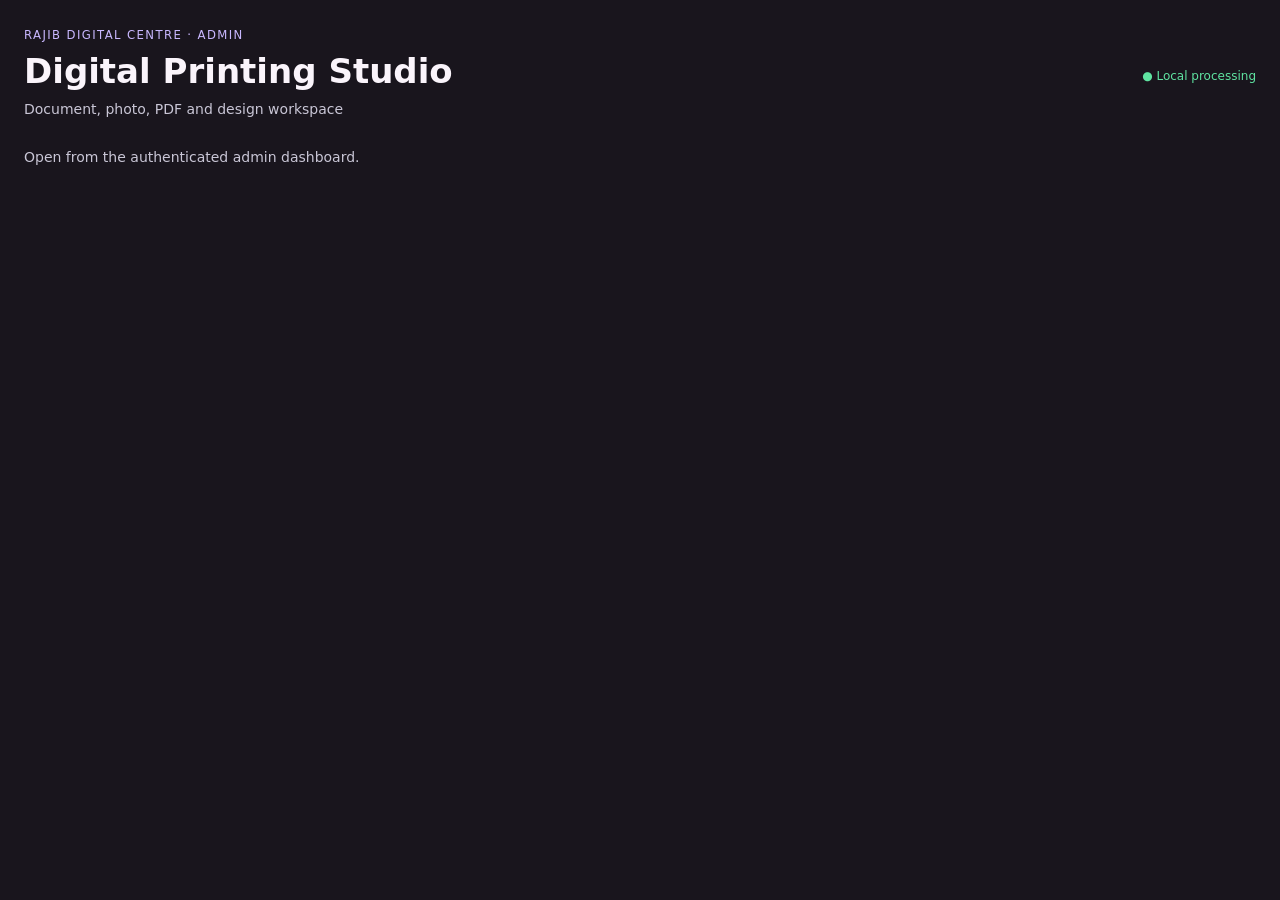
<file: printing/aadhaar-print.html>
<!doctype html><html lang="en"><head><script src="../page-motion.js"></script><script src="../dom-compat.js"></script><meta charset="utf-8"><meta name="viewport" content="width=device-width,initial-scale=1"><meta name="referrer" content="no-referrer"><meta http-equiv="Content-Security-Policy" content="default-src 'none'; script-src 'self'; style-src 'self' 'unsafe-inline'; img-src 'self' blob: data:; worker-src 'self' blob:; connect-src 'none'; font-src 'self' data:; object-src 'none'; base-uri 'none'; form-action 'none'"><title>RDC Digital Printing Studio</title><link rel="stylesheet" href="printing.css"><link rel="stylesheet" href="studio.css"><script type="module" src="studio.js?v=plum-6"></script><link rel="stylesheet" href="../counter.css?v=plum-6">
</head><body>
<header><div><small>RAJIB DIGITAL CENTRE · ADMIN</small><h1>Digital Printing Studio</h1><p>Document, photo, PDF and design workspace</p></div><span class="secure">● Local processing</span></header>
<p id="gate" role="status">Open from the authenticated admin dashboard.</p>
<main id="hub" hidden><div class="notice"><label><input id="authorize" type="checkbox"> I have permission to process the selected files.</label><p>Files stay in this browser workspace. Downloaded files and printer queues are outside its control. Use only authorized files.</p></div>
<div class="motion-stage"><section id="catalog"><input id="search" placeholder="Search tools…" type="search" aria-label="Search tools"><div id="groups"></div></section>
<section id="work" hidden><div class="toolbar"><button id="home">← All tools / clear</button><h2 id="toolTitle"></h2></div><p id="desc"></p><div class="workspace"><section class="panel" id="controls"><div id="uploadBlock"><label id="dropzone" class="drop">Choose files or drop here<input type="file" id="files" multiple></label><p id="fileInfo"></p></div><div id="options"></div><div class="toolbar"><button id="build" class="primary">Prepare preview</button><button id="clear">Clear files</button></div><p id="message" role="status" aria-live="polite"></p></section><section class="panel"><h2>Preview</h2><div class="preview"><canvas id="view" width="1" height="1"></canvas></div><p id="info"></p><div id="exports" class="toolbar"><button id="savePNG">PNG</button><button id="saveJPG">JPG</button><button id="savePDF">PDF</button><button id="printNow">Print</button></div></section></div></section></div></main><div id="printArea"></div></body></html>
</file>
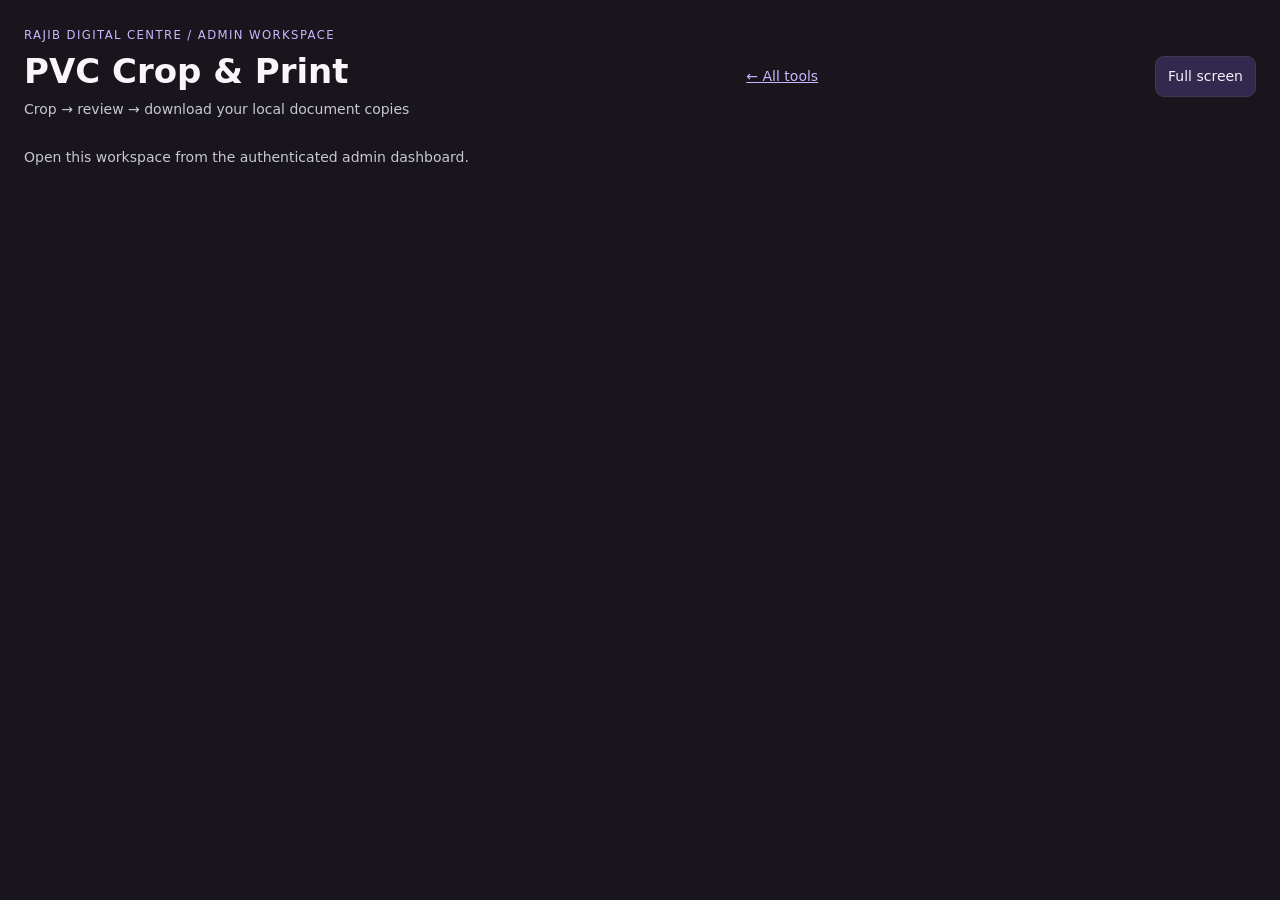
<file: printing/pvc.html>
<!doctype html><html lang="en"><head><script src="../page-motion.js"></script><script src="../dom-compat.js"></script><meta charset="utf-8"><meta name="viewport" content="width=device-width,initial-scale=1"><meta name="referrer" content="no-referrer"><meta http-equiv="Content-Security-Policy" content="default-src 'none'; script-src 'self'; style-src 'self' 'unsafe-inline'; img-src 'self' blob: data:; worker-src 'self' blob:; connect-src 'none'; font-src 'self' data:; object-src 'none'; base-uri 'none'; form-action 'none'"><title>Digital Printing Studio</title><link rel="stylesheet" href="printing.css"><script type="module" src="printing.js?v=3"></script><link rel="stylesheet" href="../counter.css?v=plum-6">
</head><body>
<header><div><small>RAJIB DIGITAL CENTRE / ADMIN WORKSPACE</small><h1>PVC Crop &amp; Print</h1><p>Crop → review → download your local document copies</p></div><a href="aadhaar-print.html" style="color:#c9b8ff">← All tools</a><button id="full">Full screen</button></header>
<p id="locked" role="status">Open this workspace from the authenticated admin dashboard.</p>
<main id="studio" hidden>
<aside class="notice"><strong>Privacy and authorization</strong><p>Use only documents you are authorized to process. Document contents stay in this workspace; no document upload or storage. Exports are local copies, not official UIDAI PVC cards. Review every crop before saving. Printed files and printer queues remain outside this tool's control.</p><label><input id="consent" type="checkbox"> I am authorized to process this document.</label></aside>
<div class="toolbar"><label class="drop" id="drop">1. Choose or drop PDF / JPG / PNG <input id="file" type="file" accept=".pdf,.jpg,.jpeg,.png,application/pdf,image/jpeg,image/png" disabled></label><label>PDF page <input id="page" type="number" min="1" value="1" disabled></label><button id="loadpage" disabled>Load page</button><button id="reset">Clear all</button></div>
<dialog id="passwordDialog"><form method="dialog"><h2>PDF password</h2><p>Enter the authorized password. It is not stored.</p><label>Password <input type="password" id="password" autocomplete="off"></label><button value="cancel">Cancel</button><button value="ok">Open PDF</button></form></dialog>
<p id="status" role="status" aria-live="polite">Select a document to begin.</p>
<div class="workspace"><section class="panel"><h2>2. Crop your document</h2><div class="toolbar"><button id="auto">Auto Crop / Next</button><button id="rotateL">Rotate left</button><button id="rotateR">Rotate right</button></div><details class="advanced"><summary>More crop controls</summary><div class="toolbar"><button id="undo">Undo</button><button id="redo">Redo</button><button id="whole">Entire image</button></div><label>Fine rotation (degrees) <input id="angle" type="number" min="-15" max="15" step="0.1" value="0"></label><button id="deskew">Apply rotation</button><label>Preview zoom <input id="zoom" type="range" min="100" max="250" value="100"></label></details><div class="scroll"><canvas id="source" width="1" height="1" aria-label="Source document; drag to select a rectangle"></canvas></div><p>Drag to select a rectangle, or enter its bounds as percentages of the displayed source.</p><details class="advanced"><summary>Precise crop coordinates</summary><div class="bounds"><label>Left %<input id="x" type="number" min="0" max="99" value="0" step="0.1"></label><label>Top %<input id="y" type="number" min="0" max="99" value="0" step="0.1"></label><label>Width %<input id="w" type="number" min="1" max="100" value="100" step="0.1"></label><label>Height %<input id="h" type="number" min="1" max="100" value="100" step="0.1"></label></div><button id="bounds">Apply bounds</button></details><p id="confidence">No detection run.</p></section>
<section class="panel"><h2>3. Review and save</h2><div class="preview"><canvas id="crop" width="1" height="1"></canvas></div><label class="dark-control">Print darkness (whole image only)<input id="darkness" type="range" min="0" max="20" step="5" value="0"><output id="darkValue">Original</output></label><p>Original is recommended for identity documents. This optional tonal change affects the entire copy, not just text; it can affect QR readability. No text or QR reconstruction.</p><div class="toolbar"><button class="primary" id="front">Set Front</button><button class="primary" id="back">Set Back</button></div><div class="slots"><div><strong>Front</strong> <canvas id="frontView" width="1" height="1"></canvas><button class="primary" id="downloadFront">Download Front</button><button id="removeFront">Remove</button></div><div><strong>Back</strong> <canvas id="backView" width="1" height="1"></canvas><button class="primary" id="downloadBack">Download Back</button><button id="removeBack">Remove</button></div></div><p>Select each side separately, even from different files. PNG downloads include a local-copy label outside the CR80 image area.</p></section></div>
<section class="panel"><h2>4. Download both / print</h2><div class="settings"><label>Paper<select id="paper"><option value="a4">A4 (210 × 297 mm)</option><option value="4x6">4 × 6 inch</option><option value="custom">Custom</option></select></label><label>Width (mm)<input id="pw" type="number" min="80" max="300" value="210" disabled></label><label>Height (mm)<input id="ph" type="number" min="80" max="420" value="297" disabled></label><label>Resolution<select id="dpi"><option>300</option><option>600</option></select></label></div><details class="advanced"><summary>Advanced printer settings</summary><div class="settings"><label>Margin (mm)<input id="margin" type="number" min="3" max="30" value="8"></label><label>Horizontal<select id="ha"><option value="center">Center</option><option value="left">Left</option><option value="right">Right</option></select></label><label>Vertical<select id="va"><option value="top">Top</option><option value="center">Center</option><option value="bottom">Bottom</option></select></label><label>X offset (mm)<input id="dx" type="number" min="-10" max="10" value="0" step="0.1"></label><label>Y offset (mm)<input id="dy" type="number" min="-10" max="10" value="0" step="0.1"></label></div><button id="calibration">Calibration PDF</button></details><p>CR80 bounding box: 85.60 × 53.98 mm. Images fit proportionally; no stretching. Print PDF at actual size / 100%, not Fit to page.</p><div class="toolbar"><button id="layout">Refresh preview</button><button class="primary" id="pdf">Download print PDF</button><button id="png">Download combined PNG</button><button id="print">Print</button></div><div class="paperPreview"><canvas id="sheet" width="1" height="1"></canvas></div><p id="layoutInfo" role="status"></p></section>
<footer>Shortcuts: Ctrl/⌘+Z undo · Ctrl/⌘+Shift+Z redo. Clear all after use.</footer></main><div id="printArea" aria-hidden="true"></div></body></html>
</file>
<file: printing/printing.css>
:root{color-scheme:dark;--bg:#15131c;--panel:#211e2b;--ink:#f4f2f8;--mut:#c9c6d6;--accent:#c9b8ff;--border:#40384e}*{box-sizing:border-box}body{margin:0;background:var(--bg);color:var(--ink);font:14px/1.55 system-ui,sans-serif;padding:clamp(12px,2vw,24px)}[hidden]{display:none!important}header{display:flex;justify-content:space-between;align-items:center;gap:12px;margin-bottom:18px}h1{font-size:clamp(23px,4vw,34px);line-height:1.2;margin:5px 0}h2{font-size:17px;margin:0 0 12px}small{color:var(--accent);letter-spacing:.12em}p{margin:8px 0;color:var(--mut)}button,input,select{font:inherit}button{border:1px solid var(--border);border-radius:9px;background:#33284d;color:var(--ink);padding:9px 12px;cursor:pointer;transition:background .15s}button:hover:not(:disabled){background:#493573}button:disabled{opacity:.45;cursor:default}button:focus-visible,input:focus-visible,select:focus-visible{outline:2px solid var(--accent);outline-offset:2px}input:not([type=checkbox]),select{max-width:100%;border:1px solid var(--border);border-radius:7px;background:#17141f;color:var(--ink);padding:8px}label{display:flex;flex-direction:column;gap:4px;color:var(--mut);font-size:12px}label:has(input[type=checkbox]){flex-direction:row;align-items:center}.modules,.toolbar{display:flex;gap:8px;flex-wrap:wrap;align-items:end;margin:12px 0}.modules>*{border:1px solid var(--border);border-radius:8px;padding:8px 12px;font-size:12px}.modules strong{background:#493573}.modules span{color:var(--mut)}.notice,.panel{border:1px solid var(--border);background:var(--panel);border-radius:14px;padding:16px;margin:12px 0;min-width:0}.notice{border-color:#6f5d9a}.drop{flex:1;min-width:180px;min-height:76px;border:1px dashed var(--accent);padding:12px;border-radius:10px}.drop.drag{background:#493573}#status{padding:10px;background:#201c2a;border-radius:8px;min-height:40px}#status.error{color:#ffb7b7}.workspace{display:grid;grid-template-columns:repeat(2,minmax(0,1fr));gap:12px}.scroll,.preview,.paperPreview{background:#0e0d14;border-radius:8px;overflow:auto;padding:10px;text-align:center;max-height:550px;min-height:100px}.scroll canvas{display:block;margin:auto;touch-action:none;cursor:crosshair}.preview canvas,.paperPreview canvas,.slots canvas{max-width:100%;height:auto}.bounds,.settings,.slots{display:grid;grid-template-columns:repeat(auto-fit,minmax(110px,1fr));gap:10px;margin:12px 0}.slots>div{border:1px solid var(--border);padding:10px;border-radius:8px}.slots canvas{display:block;margin:8px auto}.paperPreview canvas{max-height:600px;object-fit:contain}.toolbar input[type=number]{width:90px}footer{color:var(--mut);font-size:12px}dialog{background:var(--panel);color:var(--ink);border:1px solid var(--border);border-radius:12px}dialog::backdrop{background:#000a}#printArea{display:none}@media(max-width:780px){.workspace{grid-template-columns:1fr}.panel{padding:12px}}@media(prefers-reduced-motion:reduce){*{transition:none!important}}@media print{body{padding:0;margin:0;background:white}body>*:not(#printArea){display:none!important}#printArea{display:block}#printArea img{display:block;max-width:none;max-height:none}}

.primary{background:#684bc3;border-color:#a78bfa;font-weight:700}.primary:hover:not(:disabled){background:#795bd5}.advanced{margin:10px 0;color:var(--mut)}.advanced summary{cursor:pointer;font-size:12px;padding:7px 0}.dark-control{display:grid;grid-template-columns:1fr auto;align-items:center;margin-top:12px}.dark-control input{grid-column:1;grid-row:2;width:100%;accent-color:#a78bfa}.dark-control output{grid-column:2;grid-row:2;color:var(--accent)}.slots button{margin:3px 2px 3px 0}.slots{grid-template-columns:repeat(2,minmax(0,1fr))}@media(max-width:400px){.slots{grid-template-columns:1fr}}
</file>
<file: printing/studio.css>
.secure{font-size:12px;color:#5fe3a1;white-space:nowrap}.tool-grid{display:grid;grid-template-columns:repeat(auto-fit,minmax(178px,1fr));gap:10px;margin-bottom:24px}.tool-card{display:flex;flex-direction:column;align-items:flex-start;text-align:left;gap:7px;background:linear-gradient(145deg,#2b243e,#211e2b);min-height:104px;padding:15px;border-radius:13px}.tool-card b{font-size:15px}.tool-card span{font-size:12px;color:#c9c6d6}.tool-card .glyph{color:#c9b8ff;font-size:20px}.group-title{margin:20px 0 10px;color:#e4d9ff}.field-grid{display:grid;grid-template-columns:repeat(2,minmax(0,1fr));gap:10px;margin:12px 0}.field-grid label{min-width:0}.field-grid input,.field-grid select,.field-grid textarea{width:100%;min-width:0}.field-grid textarea{min-height:100px;background:#17141f;color:#fff;border:1px solid #40384e;border-radius:7px;padding:8px;font:inherit}.wide{grid-column:1/-1}.primary{background:#6545c3;color:white;font-weight:700}#view{max-width:100%;height:auto}#message{min-height:1.5em;white-space:pre-wrap}#message.error{color:#ffb7b7}#search{width:100%;margin:8px 0}#dropzone.drag{background:#493573}#work h2{margin:0}#printArea{display:none}@media(max-width:500px){.field-grid{grid-template-columns:1fr}.secure{white-space:normal}.tool-grid{grid-template-columns:1fr 1fr}.tool-card{min-height:100px;padding:10px}}@media print{body>*{display:none!important}#printArea{display:block!important}#printArea img{display:block;max-width:none;max-height:none}}
</file>
<file: counter.css>
@media screen {
  .rdc-login, body.rdc-dashboard[data-workspace="customer"] {
    background: radial-gradient(ellipse at 14% 2%,#37213f,transparent 48%),#19151c;
  }
  .login-brand,.rdc-dashboard .hero .panel,.desk-hero,.profile-page-head {position:relative;isolation:isolate;overflow:hidden}
  .login-brand {border:1px solid #78617e;border-radius:30px;padding:clamp(24px,4vw,54px);background:linear-gradient(146deg,#38233d,#211628);min-height:360px;display:flex;flex-direction:column;justify-content:flex-end}
  .ribbon-art {position:absolute;pointer-events:none;z-index:-1;display:block;width:310px;height:230px;right:-40px;top:-22px;transform:rotate(-17deg);opacity:.87}
  .ribbon-art i {position:absolute;inset:14% 25%;border:2px solid #f0c3ff;border-bottom-color:#e6aa79;border-right-color:#9963a6;border-radius:54% 46% 68% 32%;transform:translateX(calc(var(--i) * 3px - 28px)) rotate(calc(var(--i) * 7deg)) skewX(-19deg)}
  .login-brand .ribbon-art {top:-34px;right:-30px}
  .rdc-login .login-brand div:not(.logo) {font-size:clamp(2.6rem,5vw,4.8rem);max-width:9ch;text-shadow:0 2px 15px #26182a}
  .rdc-login .container {background:#241d29;border:1px solid #66526a;box-shadow:0 18px 65px #0e08134d}
  .rdc-login .main-btn,.rdc-dashboard[data-workspace="customer"] .btn-s {background:#e2b9f3;color:#29182e;border-color:#e2b9f3}
  .rdc-login .role-picker {position:relative;isolation:isolate;background:#18121b;overflow:hidden}
  .role-picker:before {content:"";position:absolute;top:5px;bottom:5px;left:5px;width:calc(50% - 8px);border-radius:9px;background:#56345f;z-index:-1;transition:transform .32s cubic-bezier(.22,1,.36,1)}
  .role-picker:has(button:last-child[aria-pressed="true"]):before {transform:translateX(calc(100% + 6px))}
  .rdc-login .role-picker button[aria-pressed=true] {background:transparent;border-color:#ce9cda}
  .rdc-dashboard[data-workspace="customer"] .hero {background:linear-gradient(122deg,#2b1d31,#38253b 62%,#211925)}
  .rdc-dashboard .hero .panel {padding-top:84px;background:#241b29;border:1px solid #785682;border-radius:25px}
  .hero .panel .ribbon-art {width:215px;height:150px;top:-49px;right:-26px;opacity:.75}
  .rdc-dashboard #serviceGrid .box,.rdc-dashboard #schemeGrid .box {border-radius:20px;background:linear-gradient(155deg,#382a3d,#261e2a 77%);border:1px solid #65516b;padding:23px;text-align:left}
  .rdc-dashboard .box .ico {background:#4c3554;border-radius:15px}
  .rdc-dashboard #customerTabs {flex-wrap:wrap}
  #customerTabs .finder-trigger {background:#ead1f3;color:#29182f}
  .rdc-dashboard[data-workspace="admin"] {background:#f0eaf1;color:#322736}
  .rdc-dashboard[data-workspace="admin"] :is(header,header.sc),.rdc-dashboard #adminPortal #adminNavigation {background:#33243b;border-color:#5b4265}
  .rdc-dashboard #adminNavigation .btn[aria-pressed="true"] {background:#eed1f6;border-color:#eed1f6;color:#34223b}
  .rdc-dashboard #adminNavigation .btn:hover {background:#60456b;color:white}
  .rdc-dashboard #adminPortal .desk-hero {background:linear-gradient(117deg,#322238,#59335e);color:#fff4ff;border-color:#76517e}
  .desk-hero .ribbon-art {right:-80px;top:-54px;opacity:.3}
  .desk-hero p {color:#f0dfef}
  .profile-page-head .ribbon-art {width:230px;height:150px;right:6%;top:-18px;opacity:.28}
  #finder {width:min(510px,calc(100vw - 26px));max-height:82dvh;margin:auto;padding:22px;border:1px solid #876a90;border-radius:22px;background:#241d29;color:#f8effa;box-shadow:0 24px 90px #0007}
  #finder::backdrop {background:#140c19b8}
  .finder-heading {display:flex;align-items:center;justify-content:space-between;margin-bottom:16px}
  #finder button {font:inherit;cursor:pointer;color:inherit}
  #finderClose {width:40px;height:40px;border-radius:50%;background:#43314a;border:0}
  #finder label,#finderCount {font-size:.85rem;color:#ddcce4}
  #finderInput {display:block;width:100%;margin:7px 0 10px;padding:12px;border:1px solid #936f9f;background:#161019;color:#fff;border-radius:10px;font:inherit}
  #finderList {display:grid;gap:5px;max-height:43dvh;overflow:auto;margin-top:9px}
  #finderList button {text-align:left;display:flex;align-items:center;justify-content:space-between;gap:12px;padding:12px;border:1px solid transparent;border-radius:10px;background:#35283b}
  #finderList button:is(:hover,:focus-visible) {background:#503859;border-color:#b685c4}
  #finderList small {color:#e0c6e7}
  .rdc-dashboard :is(.rdc-filters,#profileDialog,#dlg,#finder) :is(input,select,textarea):focus-visible,
  .rdc-login input:focus-visible {outline:2px solid #c49dd0;outline-offset:2px;box-shadow:0 0 0 5px #ab7abd26}
  body:has(#studio,#hub) {background:#19151d;color:#faf4fb}
  :is(#studio,#hub) :is(.panel,.tool-card) {border-radius:16px;border:1px solid #635269;background:linear-gradient(145deg,#352a3b,#231d29)}
  :is(#studio,#hub) .primary {background:#714486}
}
@media(max-width:700px) {
  .login-brand {min-height:90px;padding:18px 22px;display:block}
  .login-brand .ribbon-art {width:130px;height:100px;right:-36px;top:0;opacity:.42}
}

@media screen and (prefers-reduced-motion: no-preference) {
  @view-transition { navigation: auto; }
  ::view-transition-old(root) { animation: rdc-page-away 180ms ease-in both; }
  ::view-transition-new(root) { animation: rdc-page-in 380ms cubic-bezier(.22,.85,.24,1) both; }

  .ribbon-art { animation: rdc-ribbon-enter 980ms cubic-bezier(.18,.82,.24,1) both; }
  .ribbon-art i { animation: rdc-line-unfold 880ms cubic-bezier(.22,.8,.2,1) calc(var(--i) * 28ms) backwards; }
  .login-brand .ribbon-art { --ribbon-x: 16px; --ribbon-angle: -49deg; }
  .hero .panel .ribbon-art { --ribbon-x: 34px; --ribbon-angle: 14deg; }
  .desk-hero .ribbon-art { --ribbon-x: -12px; --ribbon-angle: -70deg; --ribbon-scale: .72; }
  .profile-page-head .ribbon-art { --ribbon-x: 4px; --ribbon-angle: 25deg; --ribbon-scale: 1.15; }
  #launch:not([hidden]) .ribbon-art {
    top: 50%; left: 50%; margin: -115px -155px; opacity: .4;
    animation: rdc-ribbon-flight 1s ease-in both;
  }
  .login-brand .ribbon-art, .desk-hero .ribbon-art, .hero .panel .ribbon-art {
    transition: rotate 650ms cubic-bezier(.22,.85,.24,1), translate 650ms cubic-bezier(.22,.85,.24,1);
  }

  .rdc-dashboard [data-skiper-arrow] .ico,
  .rdc-dashboard .hero .panel li,
  .tool-card, #hub .drop, #studio .drop {
    transition: translate 230ms ease-out, rotate 270ms ease-out, border-color 230ms, box-shadow 230ms;
  }
  @media (hover: hover) and (pointer: fine) {
    .login-brand:hover .ribbon-art, .hero .panel:hover .ribbon-art { rotate: 12deg; translate: -5px 1px; }
    .desk-hero:hover .ribbon-art { rotate: -10deg; translate: -7px 5px; }
    #serviceGrid .box:hover .ico { rotate: -7deg; translate: 0 -3px; }
    #schemeGrid .box:hover .ico { rotate: 5deg; translate: 3px 0; }
    .tool-card:hover, .rdc-dashboard .hero .panel li:hover { translate: 3px 0; }
    :is(#hub,#studio) .drop:hover { translate: 0 -2px; box-shadow: 0 6px 18px #100d1780; }
  }

  .rdc-dashboard .customer-tabs a { position: relative; overflow: hidden; }
  .rdc-dashboard .customer-tabs a::after {
    content: ""; position: absolute; bottom: 2px; left: 22%; right: 22%; height: 2px; background: #f1c4ff;
    transform: scaleX(0); transition: transform 300ms cubic-bezier(.22,.86,.25,1);
  }
  .rdc-dashboard .customer-tabs a[aria-current="page"]::after { transform: scaleX(1); }
  .rdc-dashboard :is(.rdc-filters,#profileDialog,#dlg,#finder) :is(input,select,textarea), .rdc-login input {
    transition: border-color 180ms, box-shadow 180ms;
  }
  .rdc-dashboard .modal.on .dlg { animation: rdc-form-in 320ms cubic-bezier(.22,.85,.24,1) backwards; }
  .rdc-dashboard .modal:not(.on) .dlg { animation: none; }
  .rdc-dashboard .modal.on .dlg > :is(.thanks, .payamt, #pf) {
    animation: rdc-stage-next 300ms cubic-bezier(.22,.85,.24,1) backwards;
  }
  .rdc-dashboard .modal.on .dlg .thanks :is(.tick,.dtw) { animation: rdc-confirm 340ms cubic-bezier(.22,.85,.24,1) backwards; }

  #hub:not([hidden]) > .notice, #studio:not([hidden]) > .notice { animation: rdc-lift-in 330ms ease-out backwards; }
  #hub #catalog:not([hidden]) .tool-card { animation: rdc-tool-in 380ms cubic-bezier(.22,.85,.24,1) backwards; }
  #hub .tool-card:nth-child(3n+2) { animation-delay: 45ms; }
  #hub .tool-card:nth-child(3n) { animation-delay: 90ms; }
  #hub #work:not([hidden]) #controls, #studio:not([hidden]) .workspace .panel:first-child {
    animation: rdc-stage-next 390ms cubic-bezier(.22,.85,.24,1) backwards;
  }
  #hub #work:not([hidden]) .workspace .panel:last-child, #studio:not([hidden]) .workspace .panel:nth-child(2) {
    animation: rdc-lift-in 390ms 65ms cubic-bezier(.22,.85,.24,1) backwards;
  }
}

@media screen and (prefers-reduced-motion: no-preference) {
  @supports (transition-behavior: allow-discrete) {
    .rdc-dashboard #modal {
      opacity: 0; transition: opacity 170ms ease, display 170ms allow-discrete;
      pointer-events: none;
    }
    .rdc-dashboard #modal.on { opacity: 1; pointer-events: auto; animation: none; }
    .rdc-dashboard #modal .dlg {
      animation: none;
      transform: translateY(11px) scale(.98);
      transition: transform 220ms cubic-bezier(.22,.85,.24,1);
    }
    .rdc-dashboard #modal.on .dlg { animation: none; transform: none; }
    @starting-style {
      .rdc-dashboard #modal.on { opacity: 0; }
      .rdc-dashboard #modal.on .dlg { transform: translateY(22px) scale(.98); }
    }
  }
}

@media (prefers-reduced-motion: reduce) {
  .rdc-login .role-picker::before { transition: none; }
}

@keyframes rdc-ribbon-enter {
  from { opacity: 0; transform: translateX(var(--ribbon-x, 20px)) rotate(var(--ribbon-angle, -32deg)) scale(var(--ribbon-scale, .92)); }
}
@keyframes rdc-line-unfold { from { transform: rotate(-44deg) scale(.74); opacity: 0; } }
@keyframes rdc-ribbon-flight {
  from { transform: scale(.2) rotate(-55deg); }
  to { transform: scale(8) rotate(18deg); opacity: 0; }
}
@keyframes rdc-page-away { to { opacity: 0; transform: translateY(-5px); } }
@keyframes rdc-page-in { from { opacity: 0; transform: translateY(8px); } }
@keyframes rdc-lift-in { from { opacity: .28; transform: translateY(12px); } }
@keyframes rdc-form-in { from { opacity: 0; transform: translateY(17px) scale(.975); } }
@keyframes rdc-stage-next { from { opacity: .36; transform: translateX(12px); } }
@keyframes rdc-tool-in { from { opacity: .35; transform: translateX(-7px); } }
@keyframes rdc-finder-in { from { opacity: 0; transform: translateY(-8px) scale(.985); } }
@keyframes rdc-confirm { from { opacity: .45; scale: .7; } }
@keyframes rdc-fade-in { from { opacity: 0; } }

@media screen {
  .motion-stage { position: relative; min-width: 0; }
  .motion-stage > .admin-panel-exit {
    position: absolute; inset: 0 0 auto; z-index: 2;
    max-height: 100%; overflow: hidden; pointer-events: none;
  }
  .rdc-login .motion-stage > form { animation: none; }
  .rdc-login .popup-overlay.is-open { display: flex; }
}

@media screen and (prefers-reduced-motion: no-preference) {
  #finder[open], #studio #passwordDialog[open] {
    animation: rdc-finder-in 260ms cubic-bezier(.18,.82,.24,1) backwards;
  }
  #finder[open]::backdrop { animation: rdc-fade-in 200ms ease backwards; }

  /* Keep the native modal's focus behavior while its top-layer exit plays. */
  @supports (transition-behavior: allow-discrete) {
    :is(#finder,#studio #passwordDialog) {
      opacity: 0; transform: translateY(-10px) scale(.975);
      transition: opacity 170ms ease, transform 250ms cubic-bezier(.22,.85,.24,1),
        display 180ms allow-discrete, overlay 180ms allow-discrete;
    }
    :is(#finder,#studio #passwordDialog)[open] { opacity: 1; transform: none; animation: none; }
    #finder::backdrop {
      opacity: 0;
      transition: opacity 180ms ease, display 180ms allow-discrete, overlay 180ms allow-discrete;
    }
    #finder[open]::backdrop { opacity: 1; animation: none; }

    .rdc-login .popup-overlay {
      opacity: 0; pointer-events: none;
      transition: opacity 180ms ease, display 180ms allow-discrete;
    }
    .rdc-login .popup-overlay.is-open { opacity: 1; pointer-events: auto; }
    .rdc-login .popup-overlay .popup {
      animation: none; transform: scale(.94);
      transition: transform 240ms cubic-bezier(.22,.85,.24,1);
    }
    .rdc-login .popup-overlay.is-open .popup { transform: none; }
    @starting-style {
      :is(#finder,#studio #passwordDialog)[open] { opacity: 0; transform: translateY(-10px) scale(.975); }
      #finder[open]::backdrop, .rdc-login .popup-overlay.is-open { opacity: 0; }
      .rdc-login .popup-overlay.is-open .popup { transform: translateY(10px) scale(.94); }
    }
  }

  .rdc-dashboard #services, .rdc-dashboard #schemes, .rdc-dashboard #contact {
    scroll-margin-top: 12px;
  }
  .rdc-dashboard header { transition: background-color 250ms ease, box-shadow 250ms ease, border-color 250ms ease; }
  @supports (animation-timeline: view()) {
    .rdc-dashboard :is(#services,#schemes,#contact) .head h2::after {
      animation: rdc-heading-line linear both;
      animation-timeline: view();
      animation-range: entry 10% cover 28%;
      transform-origin: left;
    }
    .rdc-dashboard .hero .ribbon-art i {
      animation: rdc-ribbon-scroll linear both;
      animation-timeline: view();
      animation-range: exit 10% exit 90%;
    }
  }

  .rdc-dashboard .processing[open] summary::marker { color: #8c5b9b; }
  #requestList .request:focus-within, #customerRequestList .request:focus-within {
    transition: border-color 200ms ease, box-shadow 200ms ease;
    box-shadow: 0 5px 20px #78559628;
  }
  .rdc-dashboard #adminPanels .admin-panel-exit { overflow: hidden; }
}

@keyframes rdc-heading-line { from { scale: .04 1; } to { scale: 1 1; } }
@keyframes rdc-ribbon-scroll {
  to { rotate: 10deg; translate: calc(var(--i) * 1px - 6px) -9px; }
}

@media screen and (prefers-reduced-motion: no-preference) {
  #launch:not([hidden])::before {
    content: ""; position: absolute; inset: 0; z-index: -1; pointer-events: none;
    background: #130d19 url("assets/launch-ribbon.webp") center / cover no-repeat;
    animation: rdc-launch-sweep 1050ms cubic-bezier(.22,.85,.24,1) both;
  }
  .rdc-login .login-brand .ribbon-art { transition: rotate 500ms cubic-bezier(.22,.85,.24,1), translate 500ms cubic-bezier(.22,.85,.24,1); }
  .rdc-login:has([data-role="admin"][aria-pressed="true"]) .login-brand .ribbon-art {
    rotate: -16deg; translate: -7px 3px;
  }

  .rdc-dashboard[data-customer-view="overview"] .hero > .wrap {
    animation: rdc-overview-reveal 460ms cubic-bezier(.22,.85,.24,1) backwards;
  }
  .rdc-dashboard[data-customer-view="services"] #services .rdc-filters {
    animation: rdc-filter-open 320ms cubic-bezier(.22,.85,.24,1) backwards;
  }
}

@keyframes rdc-launch-sweep {
  0% { opacity: .45; transform: translateX(-4%) scale(1.12); }
  66% { opacity: 1; }
  100% { opacity: .72; transform: translateX(3%) scale(1.24); }
}
@keyframes rdc-overview-reveal { from { opacity: .5; transform: translateY(-7px); } }
@keyframes rdc-filter-open { from { opacity: .55; transform: translateX(-8px); } }

@media screen and (prefers-reduced-motion: no-preference) {
  html.rdc-enter::after, html.rdc-logout::after {
    content: ""; position: fixed; inset: 0; z-index: 9998; pointer-events: none;
    background: linear-gradient(112deg,#311638,#743e90 65%,#c5a0d7);
    animation: rdc-diagonal 190ms ease-out both;
  }
  html.rdc-enter[data-visit="first"]::after { animation-duration: 425ms; }
  html.rdc-flight::after { background: #24152d url("assets/launch-ribbon.webp") right center/cover; animation: rdc-speed 450ms ease-out both; }
  html.rdc-logout::after { animation: rdc-diagonal 190ms ease-in reverse both; }
  html.rdc-enter[data-visit="first"] :is(.login-brand .logo,.hero h1,.desk-hero h2,.container h1,.subtitle,.hero .cta,.login-layout .main-btn) {
    animation: rdc-lift-in 280ms 60ms backwards;
  }
  html.rdc-enter[data-visit="first"] :is(.subtitle,.hero .cta,.login-layout .main-btn) { animation-delay: 150ms; }
  ::view-transition-old(root) { animation: rdc-route-out 300ms ease-in both; }
  ::view-transition-new(root) { animation: rdc-route-in 340ms ease-out both; }
  html[data-direction="back"] { --rdc-edge: -1; }
  ::view-transition { background: #452253; }
  #profileDialog[open] .profile-avatar::after {
    content:""; position:absolute; inset:0; pointer-events:none; border:2px solid #d5b1ed;
    border-radius:50%; animation:rdc-halo 450ms ease-out both;
  }
  .profile-avatar { position:relative; }
  .ferr { animation:rdc-stage-next 180ms ease-out; }
  :is(.btn,.main-btn,.box):active { scale:.98; }
  #adminNavigation, #customerTabs { position:relative; }
  .rdc-tab-marker { position:absolute; top:0; left:0; width:18px; height:2px; border-radius:3px;
    background:#ad76c7; pointer-events:none; transition:transform 200ms ease; }
}
.rdc-skip { position:fixed; bottom:16px; right:16px; z-index:9999; background:#36203f; color:white; border:1px solid #c6a1d3; border-radius:8px; padding:8px 12px; }
@keyframes rdc-halo { from {transform:scale(.72);opacity:.95} to {transform:scale(1.22);opacity:0} }
@keyframes rdc-diagonal { from {clip-path:polygon(-30% 0,130% 0,100% 100%,-60% 100%)} to {clip-path:polygon(130% 0,130% 0,100% 100%,100% 100%);visibility:hidden} }
@keyframes rdc-speed { from {transform:scale(.98);opacity:.94} to {transform:scale(1.2);opacity:0;visibility:hidden} }
@keyframes rdc-route-out { to {transform:translateX(calc(-3% * var(--rdc-edge,1)));opacity:0} }
@keyframes rdc-route-in { from {transform:translateX(calc(3% * var(--rdc-edge,1)));clip-path:inset(0 0 0 100%);opacity:.5} }
html[data-direction="back"]::view-transition-new(root) { animation-name:rdc-route-back; }
@keyframes rdc-route-back { from {clip-path:inset(0 100% 0 0);transform:translateX(-3%)} }
@media print { .rdc-tab-marker,.rdc-skip {display:none!important} *,*::before,*::after {animation:none!important;transition:none!important} }
@media screen and (prefers-reduced-motion:reduce) { .rdc-tab-marker { display:none } }
@media screen {
  body.service-dialog-open { overflow:hidden; }
  .rdc-login :is(.halo,.particle) { animation:none; }
  .rdc-dashboard .hero .gl { animation:none; }
  :is(.btn,.box,.main-btn):focus-visible { outline:2px solid #c292e8; outline-offset:3px; }
}
@media screen and (hover:hover) and (pointer:fine) and (prefers-reduced-motion:no-preference) {
  :is(.btn,.main-btn):not(:disabled):hover { translate:0 -2px; }
}
@media screen and (max-width:600px) {
  html.rdc-flight::after { background-size:cover; animation-name:rdc-diagonal; }
}
</file>
